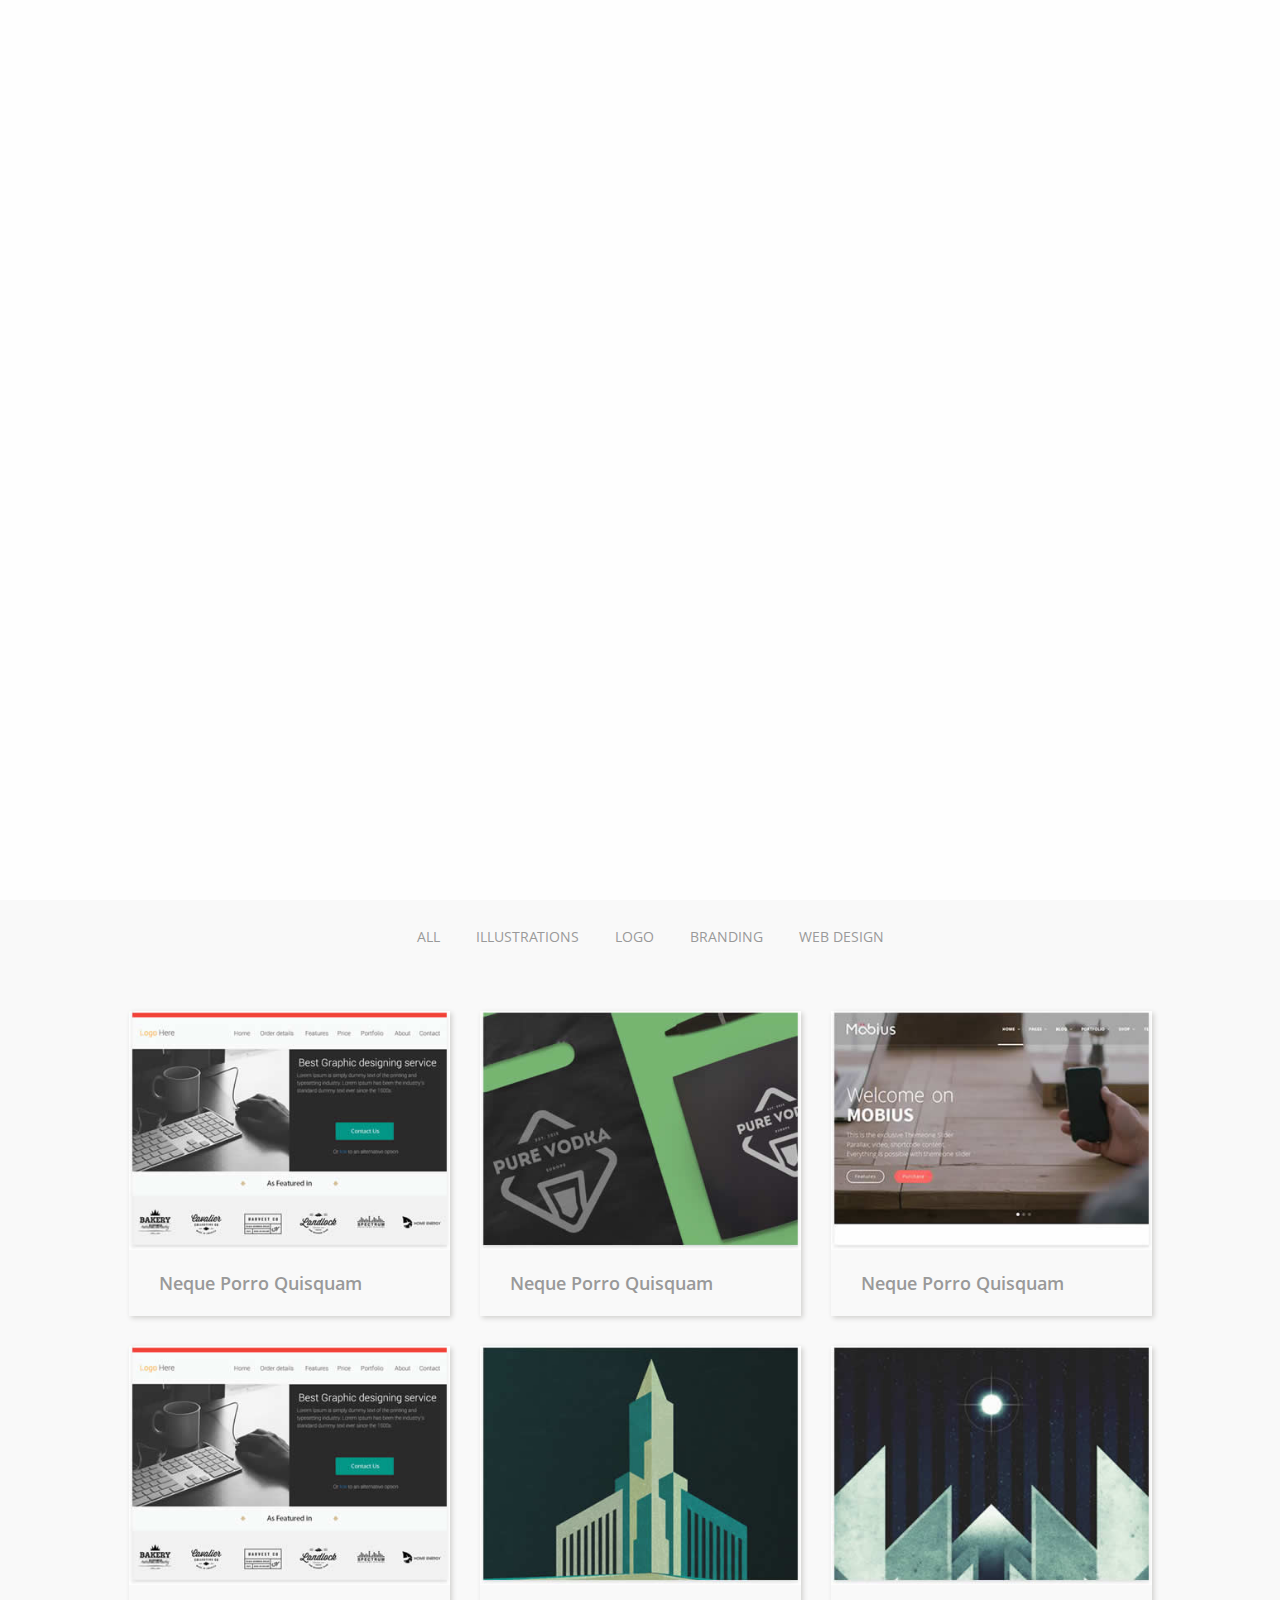
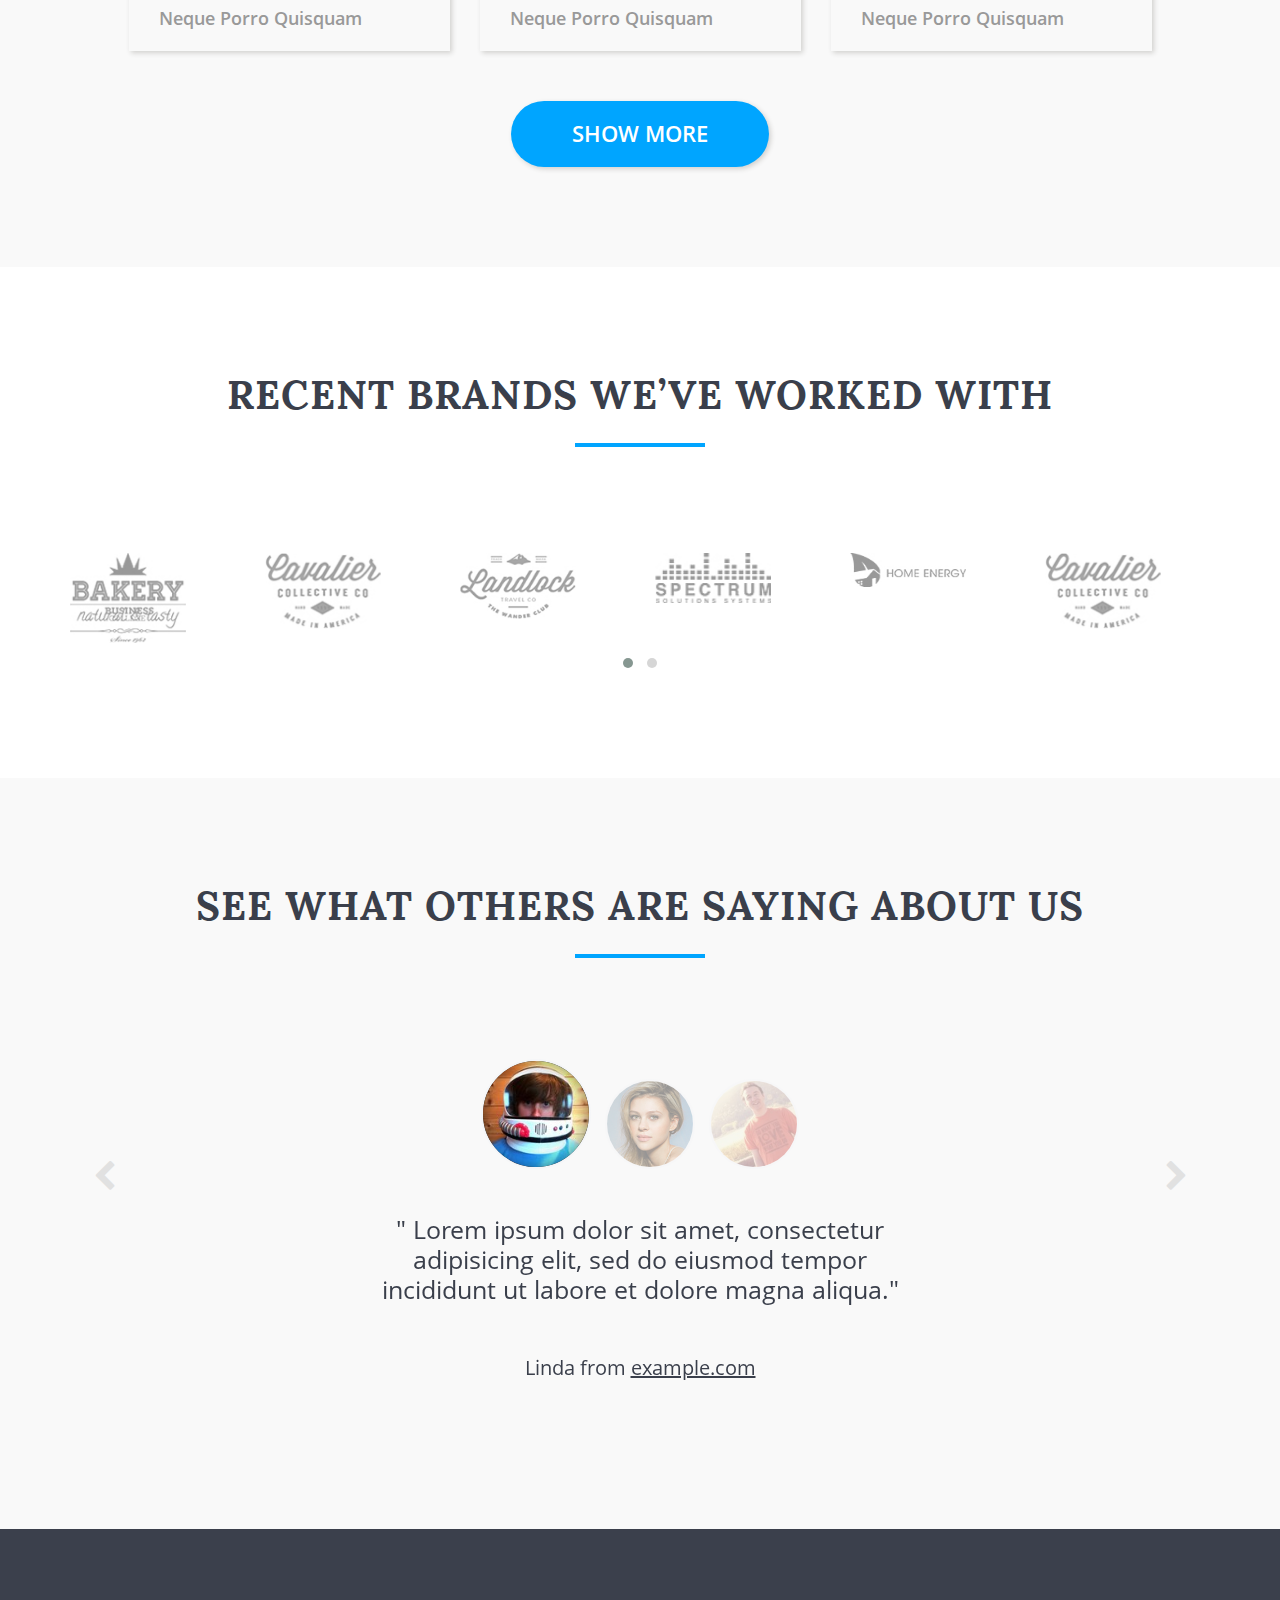
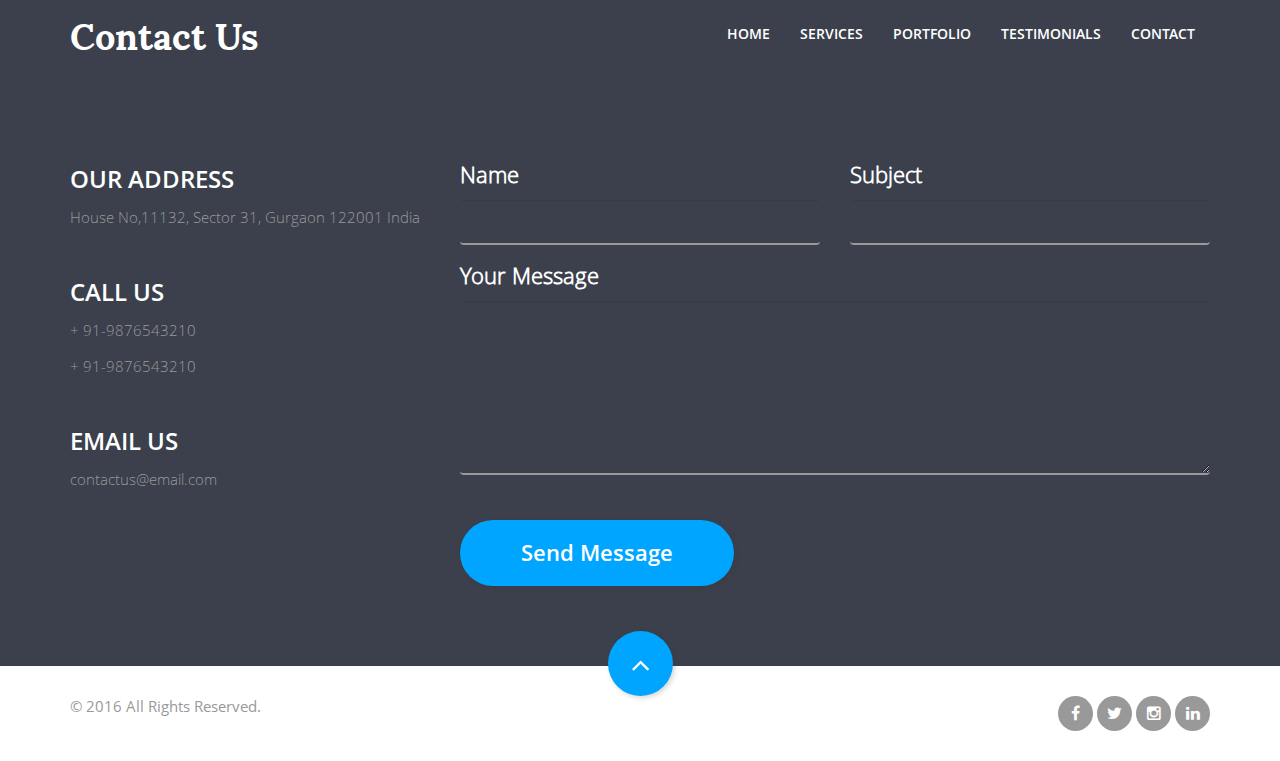
<file: index.html>
<!doctype html>
<!--[if lt IE 7]>      <html class="no-js lt-ie9 lt-ie8 lt-ie7" lang=""> <![endif]-->
<!--[if IE 7]>         <html class="no-js lt-ie9 lt-ie8" lang=""> <![endif]-->
<!--[if IE 8]>         <html class="no-js lt-ie9" lang=""> <![endif]-->
<!--[if gt IE 8]><!--> <html class="no-js" lang=""> <!--<![endif]-->
    <head>
        <meta charset="utf-8">
        <meta http-equiv="X-UA-Compatible" content="IE=edge,chrome=1">
        <title>Velox - Free Html5 Portfolio One Page Template</title>
        <meta name="description" content="">
        <meta name="viewport" content="width=device-width, initial-scale=1">
        <link rel="apple-touch-icon" href="apple-touch-icon.png">

        <link rel="stylesheet" href="assets/css/bootstrap.min.css">
        <!--        <link rel="stylesheet" href="assets/css/bootstrap-theme.min.css">-->


        <!--For Plugins external css-->
        <link rel="stylesheet" href="assets/css/plugins.css" />
        <link rel="stylesheet" href="assets/css/lora-web-font.css" />
        <link rel="stylesheet" href="assets/css/opensans-web-font.css" />
        <link rel="stylesheet" href="assets/css/magnific-popup.css">

        <!--Theme custom css -->
        <link rel="stylesheet" href="assets/css/style.css">

        <!--Theme Responsive css-->
        <link rel="stylesheet" href="assets/css/responsive.css" />

        <script src="assets/js/vendor/modernizr-2.8.3-respond-1.4.2.min.js"></script>
    </head>
    <body data-spy="scroll" data-target="#main_navbar">
        <!--[if lt IE 8]>
            <p class="browserupgrade">You are using an <strong>outdated</strong> browser. Please <a href="http://browsehappy.com/">upgrade your browser</a> to improve your experience.</p>
        <![endif]-->
		<div class='preloader'><div class='loaded'>&nbsp;</div></div>
        <nav class="navbar navbar-default navbar-fixed-top" id="main_navbar">
            <div class="container">
                <!-- Brand and toggle get grouped for better mobile display -->
                <div class="navbar-header">
                    <button type="button" class="navbar-toggle collapsed" data-toggle="collapse" data-target="#bs-example-navbar-collapse-1" aria-expanded="false">
                        <span class="sr-only">Toggle navigation</span>
                        <span class="icon-bar"></span>
                        <span class="icon-bar"></span>
                        <span class="icon-bar"></span>
                    </button>
                    <a class="navbar-brand" href="index.html"><img src="assets/images/logo.png" alt="logo" /></a>
                </div>

                <!-- Collect the nav links, forms, and other content for toggling -->
                <div class="collapse navbar-collapse" id="bs-example-navbar-collapse-1">
                    <ul class="nav navbar-nav navbar-right">
                        <li><a href="#home">Home</a></li>
                        <li><a href="#service">Services</a></li>
                        <li><a href="#portfolio">Portfolio</a></li>
                        <li><a href="#testimonial">Testimonials</a></li>
                        <li><a href="#contact">Contact</a></li>
                    </ul>
                </div><!-- /.navbar-collapse -->
            </div><!-- /.container-fluid -->
        </nav>

        <!--Home page style-->
        <header id="home" class="home">
            <div class="overlay">
                <div class="container">
                    <div class="row">
                        <div class="home-wrapper">
                            <div class="col-md-12 col-sm-12 col-xs-12">
                                <div class="home-content text-center">
                                    <h1>Velox One Page Template</h1>
                                    <h4>Clean, Responsive, customizable one page template</h4>
                                    <a href="#" class="btn btn-primary">Get Started Now</a>
                                </div>
                            </div>
                        </div>
                    </div>
                </div>
            </div>
        </header>


        <section id="portfolio" class="portfolio lightbg sections">
            <div class="container">
                <div class="heading text-center">
                    <h1>Portfolio</h1>
                    <div class="separator"></div>
                </div>
                <div class="row">
                    <div class="main_portfolio whitebackground">
                        <div class="portffolio_content text-center">
                            <div class="portffolio_menu">
                                <div class="filters-button-group">
                                    <button class="button is-checked" data-filter="*">All</button>
                                    <button class="button " data-filter=".metal">Illustrations</button>
                                    <button class="button " data-filter=".transition">Logo</button>
                                    <button class="button " data-filter=".alkali, .alkaline-earth">Branding</button>
                                    <button class="button " data-filter=".alkali, .metal">Web Design</button>
                                </div>
                            </div>

                            <div class="portffolio_content_deteals">
                                <div class="portfolio-one">

                                    <div class="col-sm-4 col-xs-12 portfolio-item transition metal " data-category="transition">
                                        <div class="single_portfolio_img">
                                            <a class="portfolio-img" href="assets/images/portfolio/1.jpg"><img src="assets/images/portfolio/1.jpg" alt="" /></a>
                                            <h2>Neque Porro Quisquam</h2>
                                        </div>

                                    </div>

                                    <div class="col-sm-4 col-xs-12 portfolio-item metalloid " data-category="metalloid">
                                        <div class="single_portfolio_img">
                                            <a class="portfolio-img" href="assets/images/portfolio/2.jpg"><img src="assets/images/portfolio/2.jpg" alt="" /></a>
                                            <h2>Neque Porro Quisquam</h2>
                                        </div>

                                    </div>

                                    <div class="col-sm-4 col-xs-12 portfolio-item post-transition metal " data-category="post-transition">
                                        <div class="single_portfolio_img">
                                            <a class="portfolio-img" href="assets/images/portfolio/3.jpg"><img src="assets/images/portfolio/3.jpg" alt="" /></a>
                                            <h2>Neque Porro Quisquam</h2>
                                        </div>

                                    </div>

                                    <div class="col-sm-4 col-xs-12 portfolio-item alkali " data-category="transition">
                                        <div class="single_portfolio_img">
                                            <a class="portfolio-img" href="assets/images/portfolio/4.jpg"><img src="assets/images/portfolio/1.jpg" alt="" /></a>
                                            <h2>Neque Porro Quisquam</h2>
                                        </div>

                                    </div>

                                    <div class="col-sm-4 col-xs-12 portfolio-item alkali metal " data-category="alkali">
                                        <div class="single_portfolio_img">
                                            <a class="portfolio-img" href="assets/images/portfolio/5.jpg"><img src="assets/images/portfolio/5.jpg" alt="" /></a>
                                            <h2>Neque Porro Quisquam</h2>
                                        </div>

                                    </div>

                                    <div class="col-sm-4 col-xs-12 portfolio-item alkali metal " data-category="alkali">
                                        <div class="single_portfolio_img">
                                            <a class="portfolio-img" href="assets/images/portfolio/6.jpg"><img src="assets/images/portfolio/6.jpg" alt="" /></a>
                                            <h2>Neque Porro Quisquam</h2>
                                        </div>

                                    </div>

                                </div>
                                <a href="#" class="btn btn-primary">Show More</a>	
                            </div>
                        </div>
                    </div>
                </div>
            </div>
        </section><!-- End of portfolio-one Section -->

        <!-- Sections -->
        <section id="brand" class="brand sections">
            <div class="container">
                <div class="heading text-center">
                    <h1>Recent Brands we’ve worked with</h1>
                    <div class="separator"></div>
                </div>
                <!-- Example row of columns -->
                <div class="row">
                    <div class="wrapper brand-category ">
                        <div class="brand-item">
                            <div class="col-md-2 col-sm-2 col-xs-12">
                                <div class="brand-identity">
                                    <img src="assets/images/brand/1.jpg" alt="brand" />
                                </div>
                            </div>

                            <div class="col-md-2 col-sm-2 col-xs-12">
                                <div class="brand-identity">
                                    <img src="assets/images/brand/2.jpg" alt="brand" />
                                </div>
                            </div>

                            <div class="brand-item col-md-2 col-sm-2 col-xs-12">
                                <div class="brand-identity">
                                    <img src="assets/images/brand/3.jpg" alt="brand" />
                                </div>
                            </div>

                            <div class="col-md-2 col-sm-2 col-xs-12">
                                <div class="brand-identity">
                                    <img src="assets/images/brand/4.jpg" alt="brand" />
                                </div>
                            </div>

                            <div class="col-md-2 col-sm-2 col-xs-12">
                                <div class="brand-brand-identity">
                                    <img src="assets/images/brand/5.jpg" alt="brand" />
                                </div>
                            </div>

                            <div class="col-md-2 col-sm-2 col-xs-12">
                                <div class="brand-identity">
                                    <img src="assets/images/brand/2.jpg" alt="brand" />
                                </div>
                            </div>
                        </div>
                        <div class="brand-item">
                            <div class="col-md-2 col-sm-2 col-xs-12">
                                <div class="brand-identity">
                                    <img src="assets/images/brand/1.jpg" alt="brand" />
                                </div>
                            </div>

                            <div class="col-md-2 col-sm-2 col-xs-12">
                                <div class="brand-identity">
                                    <img src="assets/images/brand/2.jpg" alt="brand" />
                                </div>
                            </div>

                            <div class="brand-item col-md-2 col-sm-2 col-xs-12">
                                <div class="brand-identity">
                                    <img src="assets/images/brand/3.jpg" alt="brand" />
                                </div>
                            </div>

                            <div class="col-md-2 col-sm-2 col-xs-12">
                                <div class="brand-identity">
                                    <img src="assets/images/brand/4.jpg" alt="brand" />
                                </div>
                            </div>

                            <div class="col-md-2 col-sm-2 col-xs-12">
                                <div class="brand-brand-identity">
                                    <img src="assets/images/brand/5.jpg" alt="brand" />
                                </div>
                            </div>

                            <div class="col-md-2 col-sm-2 col-xs-12">
                                <div class="brand-identity">
                                    <img src="assets/images/brand/2.jpg" alt="brand" />
                                </div>
                            </div>
                        </div>
                    </div>
                </div>
            </div> <!-- /container -->       
        </section>

        <!-- Sections -->
        <section id="testimonial" class="testimonial lightbg sections">
            <div class="container">
                <div class="heading text-center">
                    <h1>See what others are saying about us</h1>
                    <div class="separator"></div>
                </div>
                <!-- Example row of columns -->
                <div class="row">
                    <div class="col-md-12" data-wow-delay="0.2s">
                        <div class="carousel slide" data-ride="carousel" id="quote-carousel">
                            <!-- Bottom Carousel Indicators -->
                            <ol class="carousel-indicators">
                                <li data-target="#quote-carousel" data-slide-to="0" class="active">
                                    <img class="img-responsive " src="assets/images/team/1.jpg" alt="Team Member">

                                </li>
                                <li data-target="#quote-carousel" data-slide-to="1">
                                    <img class="img-responsive" src="assets/images/team/2.jpg" alt="Team Member">

                                </li>
                                <li data-target="#quote-carousel" data-slide-to="2">
                                    <img class="img-responsive" src="assets/images/team/3.jpg" alt="Team Member">

                                </li>
                            </ol>

                            <!-- Carousel Slides / Quotes -->
                            <div class="carousel-inner text-center margin-top-60">

                                <!-- Quote 1 -->
                                <div class="item active">
                                    <div class="row">
                                        <div class="col-sm-6 col-sm-offset-3 details">
                                            <p>" Lorem  ipsum dolor sit amet, consectetur adipisicing elit, sed do eiusmod tempor incididunt ut labore et dolore magna aliqua."</p>
                                            <small>Linda from <a href="#">example.com</a></small>
                                        </div>
                                    </div>
                                </div>
                                <!-- Quote 2 -->
                                <div class="item">
                                    <div class="row">
                                        <div class="col-sm-6 col-sm-offset-3 details">

                                            <p>" Lorem  ipsum dolor sit amet, consectetur adipisicing elit, sed do eiusmod tempor incididunt ut labore et dolore magna aliqua."</p>
                                            <small>Linda from <a href="#">example.com</a></small>
                                        </div>
                                    </div>
                                </div>
                                <!-- Quote 3 -->
                                <div class="item">
                                    <div class="row">
                                        <div class="col-sm-6 col-sm-offset-3 details">
                                            <p>" Lorem  ipsum dolor sit amet, consectetur adipisicing elit, sed do eiusmod tempor incididunt ut labore et dolore magna aliqua."</p>
                                            <small>Linda from <a href="#">example.com</a></small>
                                        </div>
                                    </div>

                                </div>
                            </div>

                            <!-- Carousel Buttons Next/Prev -->
                            <a data-slide="prev" href="#quote-carousel" class="left carousel-control"><i class="fa fa-chevron-left"></i></a>
                            <a data-slide="next" href="#quote-carousel" class="right carousel-control"><i class="fa fa-chevron-right"></i></a>
                        </div>
                    </div>

                </div>
            </div> <!-- /container -->       
        </section>

        <!-- Sections -->
        <section id="contact" class="contact">
            <div class="container">
                <!-- Example row of columns -->
                <div class="row">

                    <div class="col-md-4 col-sm-6 col-xs-12">
                        <div class="contact-top">
                            <h1>Contact Us</h1>
                        </div>
                        <div class="contact-left-info">
                            <h5>Our Address</h5>
                            <p>House No,11132, Sector 31, Gurgaon 122001  India</p>
                        </div>

                        <div class="contact-left-info">
                            <h5>Call Us</h5>
                            <p>+ 91-9876543210</p>
                            <p>+ 91-9876543210</p>
                        </div>

                        <div class="contact-left-info">
                            <h5>Email Us</h5>
                            <p>contactus@email.com</p>
                        </div>
                    </div>
                    <div class="col-md-8 col-sm-6 col-xs-12">
                        <div class="contact-top navbar-collapse" id="bs-example-navbar-collapse-1">
                            <ul class="nav navbar-nav navbar-right bottom-nav">
                                <li><a href="#home">Home</a></li>
                                <li><a href="#service">Services</a></li>
                                <li><a href="#portfolio">Portfolio</a></li>
                                <li><a href="#testimonial">Testimonials</a></li>
                                <li><a href="#contact">Contact</a></li>
                            </ul>
                        </div><!-- /.navbar-collapse -->

                        <div class="contact-form">
                            <form action="" method="POST">
                                <div class="row">
                                    <div class="col-md-6 col-sm-12 col-xs-12">
                                        <div class="form-group">
                                            <label for="exampleInputEmail1">Name</label>
                                            <input type="text" class="form-control" id="exampleInputEmail1" placeholder="">
                                        </div>
                                    </div>

                                    <div class="col-md-6 col-sm-12 col-xs-12">
                                        <div class="form-group">
                                            <label for="exampleInputEmail1">Subject</label>
                                            <input type="text" class="form-control" id="exampleInputEmail1" placeholder="">
                                        </div>
                                    </div>
                                </div>

                                <div class="row">
                                    <div class="col-md-12 col-sm-12 col-xs-12">
                                        <div class="form-group">
                                            <label for="exampleInputPassword1">Your Message</label>
                                            <textarea rows="7" class="form-control" id="exampleInputPassword1" placeholder=""></textarea>
                                        </div>
                                    </div>
                                </div>
                                <div class="contact-btn">
                                    <button type="submit" class="btn btn-primary">Send Message</button>
                                </div>
                            </form>
                        </div>
                    </div>

                </div>
            </div> <!-- /container -->       
        </section>



        <!--Footer-->
        <footer id="footer" class="footer">
            <div class="container">

                <div class="scroll-top">

                    <div class="scrollup">
                        <i class="fa fa-angle-up"></i>
                    </div>

                </div>
                <div class="row">
                    <div class="col-md-6 col-sm-6 col-xs-12">
                        <div class="copyright">
                            <p>&copy; 2016 All Rights Reserved.</p>
                        </div>
                    </div>

                    <div class="col-md-6 col-sm-6 col-xs-12">
                        <div class="social text-right">
                            <a target="_blank" href="#"><i class="fa fa-facebook"></i></a>
                            <a target="_blank" href="#"><i class="fa fa-twitter"></i></a>
                            <a target="_blank" href="#"><i class="fa fa-instagram"></i></a>
                            <a target="_blank" href="#"><i class="fa fa-linkedin"></i></a>
                        </div>
                    </div>
                </div>
            </div>
        </footer>


        <script src="assets/js/vendor/jquery-1.11.2.min.js"></script>
        <script src="assets/js/vendor/bootstrap.min.js"></script>
        <script src="assets/js/vendor/isotope.min.js"></script>
        <script src="assets/js/plugins.js"></script>
         <script src="assets/js/jquery.magnific-popup.js"></script>
        <script src="assets/js/main.js"></script>
    </body>
</html>
</file>
<file: assets/css/lora-web-font.css>
@font-face {
font-family: 'lorabold';
font-weight: normal;
font-style: normal;
src:url('../fonts/lora-bold.woff2') format('woff2');
}
</file>
<file: assets/css/opensans-web-font.css>
@font-face {
font-family: 'open_sanssemibold';
font-weight: normal;
font-style: normal;
src:url('../fonts/opensans-semibold.woff2') format('woff2');
}
@font-face {
font-family: 'open_sanslight';
font-weight: normal;
font-style: normal;
src:url('../fonts/opensans-light.woff2') format('woff2');
}
@font-face {
font-family: 'open_sansregular';
font-weight: normal;
font-style: normal;
src:url('../fonts/opensans-regular.woff2') format('woff2');
}
</file>
<file: assets/css/style.css>
/*
Author: XpeedStudio
Author URI: http://themeforest.net/user/XpeedStudio/portfolio
*/
/* ==========================================================================
   Author's custom styles
   ========================================================================== */
html,
body {
    background-color: #ffffff;
    font-size: 14px;
    color: #999999;
    width: 100%;
    padding: 0;
    margin-left: 0;
    margin-right: 0;
    font-family: 'open_sanslight';
    font-weight: 300;
}
.preloader {
    position: fixed;
    top: 0;
    left: 0;
    right: 0;
    bottom: 0;
    background-color: #fefefe;
    z-index: 99999;
    height: 100%;
    width: 100%;
    overflow: hidden !important;
}

.loaded {
    width: 60px;
    height: 60px;
    position: absolute;
    left: 50%;
    top: 50%;
    background-image: url(../images/loading.gif);
    background-repeat: no-repeat;
    background-position: center;
    -moz-background-size: cover;
    background-size: cover;
    margin: -20px 0 0 -20px;
}
img {
    -moz-user-select: none;
    -webkit-user-select: none;
    -ms-user-select: none;
    user-select: none;
    -webkit-user-drag: none;
    user-drag: none;
}
a,
a:hover,
a:active,
a:focus {
    text-decoration: none;
    outline: none;
}
a,
button,
a span {
    -webkit-transition: 0.2s ease-in-out;
    -o-transition: 0.2s ease-in-out;
    transition: 0.2s ease-in-out;
}
.btn.extra-width {
    padding: 13px 40px;
}
.btn:focus,
.btn:active {
    outline: inherit;
}
*,
*:before,
*:after {
    -webkit-box-sizing: border-box;
    -moz-box-sizing: border-box;
    box-sizing: border-box;
    /*    direction: rtl;*/
}
p {
    margin: 0 0 15px;
}
.clear {
    clear: both;
}
ol,
ul {
    list-style: none;
    padding: 0;
}
img {
    max-width: 100%;
}
textarea,
input[type="text"],
input[type="password"],
input[type="datetime"],
input[type="datetime-local"],
input[type="date"],
input[type="month"],
input[type="time"],
input[type="week"],
input[type="number"],
input[type="email"],
input[type="url"],
input[type="search"],
input[type="tel"],
input[type="color"],
.uneditable-input {
    outline: none;
}
.form-control {
    border: 0;
    border-bottom: 2px solid #999999;
    font-size: 16px;
    height: 45px;
    background: transparent;

}
.form-control:focus {
    border-bottom: 2px solid #00a5ff;
    box-shadow:none; 
}

h1,
h2,
h3 {
    /*font-family: 'Lane', sans-serif;*/
    font-weight: 300;
    margin: 0;
}
h4,
h5 {
    /*font-family: 'roboto', sans-serif;*/
    font-weight: 300;
    margin: 0;
    line-height: 2rem;
}
h1 {
    font-size: 3rem;
    line-height: 4rem;
    font-weight: 300;
}
h2 {
    font-size: 2.5rem;
    line-height: 3rem;
    margin-bottom: .9rem;
}
h3 {
    font-weight: 300;
    margin-bottom: .9rem;
    font-size: 2.1rem;
    line-height: 2.5rem;
}
h4 {
    font-size: 1.6rem;
    line-height: 2.2rem;
    margin-bottom: 1.1rem;
}
h5 {
    font-size: 1.3rem;
    margin-bottom: 1rem;
}
h6 {
    font-size: 1rem;
    margin-bottom: .9rem;
}
p {
    line-height: 1.5rem;
    font-size: 1.1rem;
}
p:last-child {
    margin-bottom: 0px;
}
/*.home-wrap h1,*/
.home-wrap h2,
.home-wrap h3,
.home-wrap h4,
.home-wrap h5,
.home-wrap p {
    color: #ffffff;
    /*font-family: 'roboto', sans-serif;*/
}
.text {
    color: #333333;
}
.colorstext {
    color: #f56363;
}
.coloricon i {
    color: #f56363;
}
.colorsbg {
    background: #f56363;
    color: #ffffff;
}

.lightbg {
    background-color: #f9f9f9;
}
.transition {
    -webkit-transition: all 300ms linear;
    -moz-transition: all 300ms linear;
    -o-transition: all 300ms linear;
    -ms-transition: all 300ms linear;
    transition: all 300ms linear;
}
/*
Section
*/
.sections {
    padding-top: 100px;
    padding-bottom: 100px;
    position: relative;
    overflow: hidden;
}
.sections.footer {
    padding-bottom: 80px;
}
section .subtitle h5 {
    margin-top: 10px;
    font-size: 1.3rem;
    font-family: 'roboto', sans-serif;
}
.parallax-section {
    max-width: 100%;
    color: #ffffff;
}
section .title-half h2 {
    font-size: 3rem;
    line-height: 4rem;
    font-weight: 300;
    margin-bottom: 1.4rem;
}
section .subtitle-half h5 {
    font-weight: 100;
    font-size: 17px;
}


.heading {
    margin-bottom: 4rem;
}
.heading h1{
    font-size: 40px;
    text-transform: uppercase;
    font-family: 'lorabold';
    margin-bottom: 20px;
    color: #3a3f4b;
    letter-spacing: 1px;
}
.overlay {
    background-color: rgba(0, 0, 0, 0.3);
    width: 100%;
    min-height: 650px;
}
.overlay-fluid-block {
    background-color: rgba(0, 0, 0, 0.5);
    width: 100%;
}
.home-overlay-fluid {
    background-color: rgba(41, 41, 41, 0.68);
    width: 80%;
    margin: auto;
}
.overlay-img {
    background: rgba(0, 0, 0, 0.3);
    width: 100%;
    padding-top: 100px;
    padding-bottom: 100px;
    color: #ffffff;
}
.no-padding {
    padding: 0 !important;
}
.fluid-blocks-col {
    padding: 70px 40px 0 80px;
}
.fluid-blocks-col-right {
    padding: 70px 80px 0 40px;
}
/*
Separator
*/
.separator {
    height: 4px;
    width: 130px;
    margin: auto;
    background: #00a5ff;
}

.separator2 {
    height: 1px;
    width: 50px;
    margin: auto;
    background: #999999;
    margin-bottom: 10px;
}

.wrapper{
    margin-top: 50px;
}

/*
Button
*/
.btn {
    padding: 16px 60px;
    font-family: 'open_sanssemibold';
    border-radius: 50px;
    font-size: 22px;
    box-shadow:2px 2px 5px 0 rgba(55,50,40, .20);
    -webkit-box-shadow:2px 2px 5px 0 rgba(55,50,40, .20);
    -moz-box-shadow:2px 2px 5px 0 rgba(55,50,40, .20);
    -o-box-shadow:2px 2px 5px 0 rgba(55,50,40, .20);
    -ms-box-shadow:2px 2px 5px 0 rgba(55,50,40, .20);
}
.btn-primary{
    color: #fff;
    background-color: #00a5ff;
    border-color: transparent;
    transition: .3s ease-in-out;
    -webkit-transition: .3s ease-in-out;
    -moz-transition: .3s ease-in-out;
}
.btn-primary.active.focus,
.btn-primary.active:focus,
.btn-primary.active:hover,
.btn-primary:active.focus,
.btn-primary:active:focus,
.btn-primary:active:hover,
.open > .dropdown-toggle.btn-primary.focus,
.open > .dropdown-toggle.btn-primary:focus,
.open > .dropdown-toggle.btn-primary:hover,
.btn-primary.focus,
.btn-primary:focus,
.btn-primary.disabled,
.btn-primary.disabled:hover {
    color: #ffffff;
    background-color: #333;
}

/*.btn-default:active, .btn-default:hover  {
    background: transparent;
}*/


/*
Extra height css
*/
.margin-top-20 {
    margin-top: 20px;
}
.margin-bottom-20 {
    margin-bottom: 20px;
}
.margin-top-40 {
    margin-top: 40px;
}
.margin-bottom-40 {
    margin-bottom: 40px;
}
.margin-top-60 {
    margin-top: 60px;
}
.margin-80 {
    margin-top: 80px;
    margin-bottom: 80px;
}
.margin-bottom-60 {
    margin-bottom: 60px;
}
.margin-top-80 {
    margin-top: 80px;
}
.margin-bottom-80 {
    margin-bottom: 80px;
}
.padding-top-20 {
    padding-top: 1.33rem;
}
.padding-bottom-20 {
    padding-bottom: 1.33rem;
}
.padding-top-40 {
    padding-top: 2.66rem;
}
.padding-bottom-40 {
    padding-bottom: 2.66rem;
}
.padding-top-60 {
    padding-top: 5rem;
}
.padding-bottom-60 {
    padding-bottom: 5rem;
}
.padding-bottom-0 {
    padding-bottom: 0;
}
/*padding*/
.padding-twenty {
    padding: 10px 0;
}
.padding-fourty {
    padding: 20px 0;
}
.padding-sixty {
    padding: 30px 0;
}
.padding-eighty {
    padding: 40px 0;
}
h1 span {
    color: #f56363;
    font-weight: 400;
}

/*for placeholder changes*/

/*input::-webkit-input-placeholder {
  color: #CACACA;
  font-size: 18px;
}
input::-moz-placeholder {
  color: #CACACA;
  font-size: 18px;
}
input:-ms-input-placeholder {
  color: #CACACA;
  font-size: 18px;
}
textarea::-webkit-input-placeholder
{
  color: #CACACA;
  font-size: 18px;
  text-align:center;
}
textarea::-moz-input-placeholder
{
  color: #CACACA;
  font-size: 18px;
  text-align:center;
}
textarea::-ms-input-placeholder
{
  color: #CACACA;
  font-size: 18px;
  text-align:center;
}

*/


/*For Menu Bar*/
.navbar-default {
    background-color:transparent;
    border-color: transparent;
}
.navbar {
    min-height: 50px;
    margin-bottom: 20px;
    padding: 15px 0;
}
.navbar-default .navbar-nav>li>a {
    color: #ffffff;
    text-transform: uppercase;
    font-family: 'open_sanssemibold';
}
.nav>li>a:hover, .nav>li>a:focus {
    text-decoration: none;
    background-color:transparent;
}
.navbar-default .navbar-nav>.active>a, .navbar-default .navbar-nav>.active>a:hover, .navbar-default .navbar-nav>.active>a:focus {
    background-color:transparent;
}
.navbar-default .navbar-nav>li>a:focus {
    color: #fff;
    background-color: transparent;
}
.menu-bg{
    background:#00a5ff ;
}


/*For Home Section*/
.home{
    background: url(../images/header_bg.jpg) no-repeat center top fixed;
    background-size: cover;
    -moz-background-size: cover;
    -webkit-background-size: cover;
    -o-background-size: cover;
    width: 100%;
    overflow: hidden;
}
.home-content{
    margin-top: 240px;
    color :#fff;
    /*margin-bottom: 150px;*/
}
.home-content h1{
    margin-bottom: 45px;
    font-family: 'lorabold';
    font-size: 60px;
}
.home-content h4{
    margin-bottom: 75px;
    font-family: 'open_sansregular';
    font-size: 20px;
    color: #3a3f4b;
}


/* Service Section */
.service-item{
    margin-bottom: 60px;
}

.service-item h5{
    text-transform: uppercase;
    color: #3a3f4b;
    font-family: 'lorabold';
}

.service-item i{
    background: #f5f6f8;
    height: 80px;
    width: 80px;
    border-radius: 100%;
    color: #00a5ff;
    font-size: 36px;
    line-height: 80px;
    margin-bottom: 10px;
}




/* Portfolio Section */
.portffolio_menu{
    width:100%;
    margin:0 auto;
    padding-top: 25px;
}
.single_portfolio_img{
    position:relative;
    box-shadow:2px 2px 5px 0 rgba(55,50,40, .20);
    -webkit-box-shadow:2px 2px 5px 0 rgba(55,50,40, .20);
    -moz-box-shadow:2px 2px 5px 0 rgba(55,50,40, .20);
    -o-box-shadow:2px 2px 5px 0 rgba(55,50,40, .20);
    -ms-box-shadow:2px 2px 5px 0 rgba(55,50,40, .20);
}
.single_portfolio_overlay{
    background:#565d67;
    position:absolute;
    left:0;
    top:0;
    width:100%;
    height:100%;
    opacity:0;
    transition:.5s;
}
.single_portfolio_img .single_portfolio_overlay img{
    width: 45%;
    height: 40%;
    top: 30%;
    position: absolute;
    left: 30%;
}
.single_portfolio_img:hover .single_portfolio_overlay{
    opacity:1;
}
.portffolio_content_deteals{
    padding-top: 10px;
    width: 90%;
    margin: 0 auto;
}
.portffolio_content_deteals a{
    margin-top: 50px;
    text-transform: uppercase;
}
.button {
    display: inline-block;
    margin-bottom: 10px;
    color: #999999;
    font-size: 14px;
    cursor: pointer;
    outline: none;
    margin-left: 20px;
    background: transparent;
    border: none;
    text-transform: uppercase;
    font-family: 'open_sansregular';
    height: 50px;
    line-height: 50px;
}

.button:hover ,.button:focus {
    color: #00a5ff;
    border-bottom: 1px solid #00a5ff;
}

/*.button:active,
.button.is-checked {
    color: #00a5ff;
    border-bottom: 1px solid #00a5ff;
}
.button.is-checked {
    border-bottom: 1px solid #00a5ff;
}*/

.button:active {
    outline:none;
}


/* ---- button-group ---- */


.button-group .button {
    border-radius: 0;
    margin-left: 0;
    margin-right: 1px;
}


/* ---- .element-item ---- */

/*.element-item {
    position: relative;
    float: left;
    color: #262524;
    width: 30%;
    margin-top: 30px;
    margin-left: 30px;
}*/

.portfolio-item{
    margin-top:30px;
}
.portfolio-item img{
    width:100%;
}
.portfolio-item h2{
    font-size: 18px;
    line-height: 3rem;
    margin-bottom:0;
    padding: 12px 0;
    text-align: left;
    margin-left: 30px;
    font-family: 'open_sanssemibold';
}

/* Brand Sections */
.brand-identity{
    width: 100%;
    display: block;
    overflow: hidden;
}
.owl-carousel .owl-item img {
    width:70%;
}

/* Testimonial Section */
.carousel-indicators {
  z-index: 0; 
}
.item .details p{
    font-size: 25px;
    line-height: 30px; 
    font-family: 'open_sansregular';
    color: #3a3f4b;
    margin-bottom:50px;
}
.item .details small{
    font-size: 20px;
    font-family: 'open_sansregular';
    color: #3a3f4b;
}
.item .details small a{
   text-decoration: underline;
    color: #3a3f4b;
    padding-top: 30px;
}

#quote-carousel {
    padding: 0 10px 30px 10px;
    margin-top: 30px;
    /* Control buttons  */
    /* Previous button  */
    /* Next button  */
    /* Changes the position of the indicators */
    /* Changes the color of the indicators */
}
#quote-carousel .carousel-control {
    background: none;
    color: #CACACA;
    font-size: 2.3em;
    text-shadow: none;
    position: relative;
    z-index: 10;
    top: -230px;
}
#quote-carousel .carousel-control.left {
    left: -60px;
    float: left;
}
#quote-carousel .carousel-control.right {
    right: -60px;
    float: right;
}
#quote-carousel .carousel-indicators {
    right: 50%;
    top:-160px;
    margin-right: -19px;
}
#quote-carousel .carousel-indicators li {
    width: 90px;
    height: 90px;
    margin: 5px;
    cursor: pointer;
    border-radius: 50px;
    opacity: 0.4;
    overflow: hidden;
    border: 2px solid #f5f6f8;
    transition: all 0.4s;
}
#quote-carousel .carousel-indicators .active {
    background: #333333;
    width: 110px;
    height: 110px;
    border-radius: 100px;
    opacity: 1;
    overflow: hidden;
    border: 2px solid #f5f6f8;
}
.carousel-inner {
    margin-top:200px;
}
.item {
    border-left: none;
    color: #000000;
}
/*.item blockquote p:before {
    content: "\f10d";
    font-family: 'Fontawesome';
    float: left;
    margin-right: 10px;
}*/



/* Contact Section */

.contact{
    background: #3b404c;
    padding: 80px 0;
}
.contact h1,h5{
    color: #ffffff;
}

.contact-top{
    margin-bottom:100px;
}
.contact-top h1{
    font-size: 36px;
    font-family: 'lorabold';
}
.contact-top li a{
    color: #ffffff;
    text-transform: uppercase;
    font-family: 'open_sanssemibold';
    transition: .3s ease-in-out;
}
.contact-top li a:hover{
    color: #00a5ff;
}
.contact-left-info{
    margin-bottom: 50px;
}
.contact-left-info h5{
    text-transform: uppercase;
    font-family: 'open_sanssemibold';
    font-size: 24px;
}
.contact-form .form-group label{
    font-size: 22px;
    color: #ffffff;
    margin-bottom: 10px;
}
.contact-form button{
    margin-top: 30px;
}

/*Scroll Up*/

.scrollup{
    width: 65px;
    height: 65px;
    text-align: center;
    line-height: 65px;
    color: #ffffff;
    font-size: 30px;
    background: #00a5ff;
    position: absolute;
    bottom:65px;
    left: 50%;
    margin-left: -32px;
    z-index: 99999;
    font-weight: normal;
    border-radius: 100%;
    transition: all 500ms .2s;
    cursor: pointer;
    box-shadow:2px 2px 5px 0 rgba(55,50,40, .20);
    -webkit-box-shadow:2px 2px 5px 0 rgba(55,50,40, .20);
    -moz-box-shadow:2px 2px 5px 0 rgba(55,50,40, .20);
    -o-box-shadow:2px 2px 5px 0 rgba(55,50,40, .20);
    -ms-box-shadow:2px 2px 5px 0 rgba(55,50,40, .20);
}
.scrollup:hover{
    background: #008ac4;
    color: #fff;
    transform:scale(1.1);
}


/* Footer Area */
.footer{
    padding-top: 30px;
    padding-bottom: 30px;
    position: relative;
}
.copyright{
    font-family: 'open_sansregular';
    font-size: 15px;
}
.social a i{
    background: #999999;
    color: #ffffff;
    height: 35px;
    width: 35px;
    line-height: 35px;
    border-radius: 100%;
    font-size: 16px;
    text-align: center;
    transition: .3s ease-in-out;
}
.social a i:hover{
    background: #00a5ff;
}
</file>
<file: assets/css/responsive.css>
/*
Author: XpeedStudio
Author URI: http://themeforest.net/user/XpeedStudio/portfolio
*/

/* Portrait tablets and medium desktops */
@media (min-width: 992px) and (max-width: 1199px) {
    body {
        font-size: 15px;
    }


}

/* Portrait tablets and small desktops */
@media  (max-width: 991px) {
    html {
        font-size: 90%;
    }
    .heading h1 {
        font-size: 30px;
    }
    .portfolio-item h2 {
        font-size: 14px;
    }
    .item .details p {
        font-size: 16px;
    }

    .item .details small {
        font-size: 16px;
    }


}
/* Landscape phones and portrait tablets */
@media (max-width: 767px) {
    html {
        font-size: 80%;
    }
    .navbar-toggle {
        background-color: #ffffff;
        border:none;
    }
    .navbar-default .navbar-toggle:hover, .navbar-default .navbar-toggle:focus {
        background-color: #333333;
        border:none;
    }
    .navbar-default .navbar-toggle:hover .icon-bar {
        background-color: #fff;
    }
    .navbar-default .navbar-collapse, .navbar-default .navbar-form {
        border-color:none;
        background: #00a5ff;
    }
    .brand-identity{
        text-align: center;
        margin-bottom:50px;
    }
    .home-content h1 {
        font-size: 35px;
    }
    .home-content h4 {
        font-size: 18px;
    }
    .contact-top h1 {
        text-align: center;
    }
    .contact-left-info {
        text-align: center;
    }
    .contact-btn{
        text-align: center;
    }
    .heading h1 {
        font-size: 20px;
    }

    .item .details p {
        font-size: 20px;
    }
    #quote-carousel .carousel-indicators li {
        width: 70px;
        height: 70px;
    }
    #quote-carousel .carousel-indicators .active {
        width: 90px;
        height: 90px;
    }

    .scrollup {
        width: 50px;
        height: 50px;
        line-height: 50px;
        bottom: 90px;
    }
    .navbar {
        background: #00a5ff;
    }
    .navbar-default .navbar-collapse, .navbar-default .navbar-form {
        margin-top: 20px;
    }
    .owl-carousel .owl-item img {
        width:50%;
        margin: 0 auto;
    }

}



/* Landscape phones and smaller */
@media (max-width: 480px) {
    html {
        font-size: 65%;
    }
    .brand-identity{
        text-align: center;
        margin-bottom:50px;
    }
    .home-content h1 {
        font-size: 22px;
    }
    .home-content h4 {
        font-size: 14px;
    }
    .home-content a {
        text-align: center;
    }
    .portfolio-item h2 {
        font-size: 15px;
    }
    .btn {
        padding: 16px 28px;
    }
    .contact-top h1 {
        text-align: center;
    }
    .contact-left-info {
        text-align: center;
    }
    .copyright{
        margin-bottom: 25px;
    }
    .item .details p {
        font-size: 16px;
    }
    #quote-carousel .carousel-indicators li {
        width: 50px;
        height: 50px;
    }
    #quote-carousel .carousel-indicators .active {
        width: 70px;
        height: 70px;
    }
    #quote-carousel .carousel-control.left {
        left:0px;
    }
    #quote-carousel .carousel-control.right {
        right:0px;
    }
    #quote-carousel .carousel-control {
        top:30px;
    }
    .item .details p{
        font-size: 15px;
    }

    .item .details small{
        font-size: 15px;
    }

    .scrollup {
        width: 50px;
        height: 50px;
        line-height: 50px;
        bottom: 110px;
    }

    .owl-carousel .owl-item img {
        width:30%;
        margin: 0 auto;
    }

}



@media (max-width: 320px) {


    html {
        font-size: 60.5%;
    }
    .portfolio-item h2 {
        font-size: 13px;
    }
    .brand-identity{
        text-align: center;
        margin-bottom:50px;
    }
    .home-content h1 {
        font-size: 25px;
    }
    .contact-top h1 {
        text-align: center;
    }
    .contact-left-info {
        text-align: center;
    }
    .copyright{
        margin-bottom: 25px;
    }
    #quote-carousel .carousel-indicators li {
        width: 20px;
        height: 20px;
    }
    #quote-carousel .carousel-indicators .active {
        width: 40px;
        height: 40px;
    }

}
</file>
